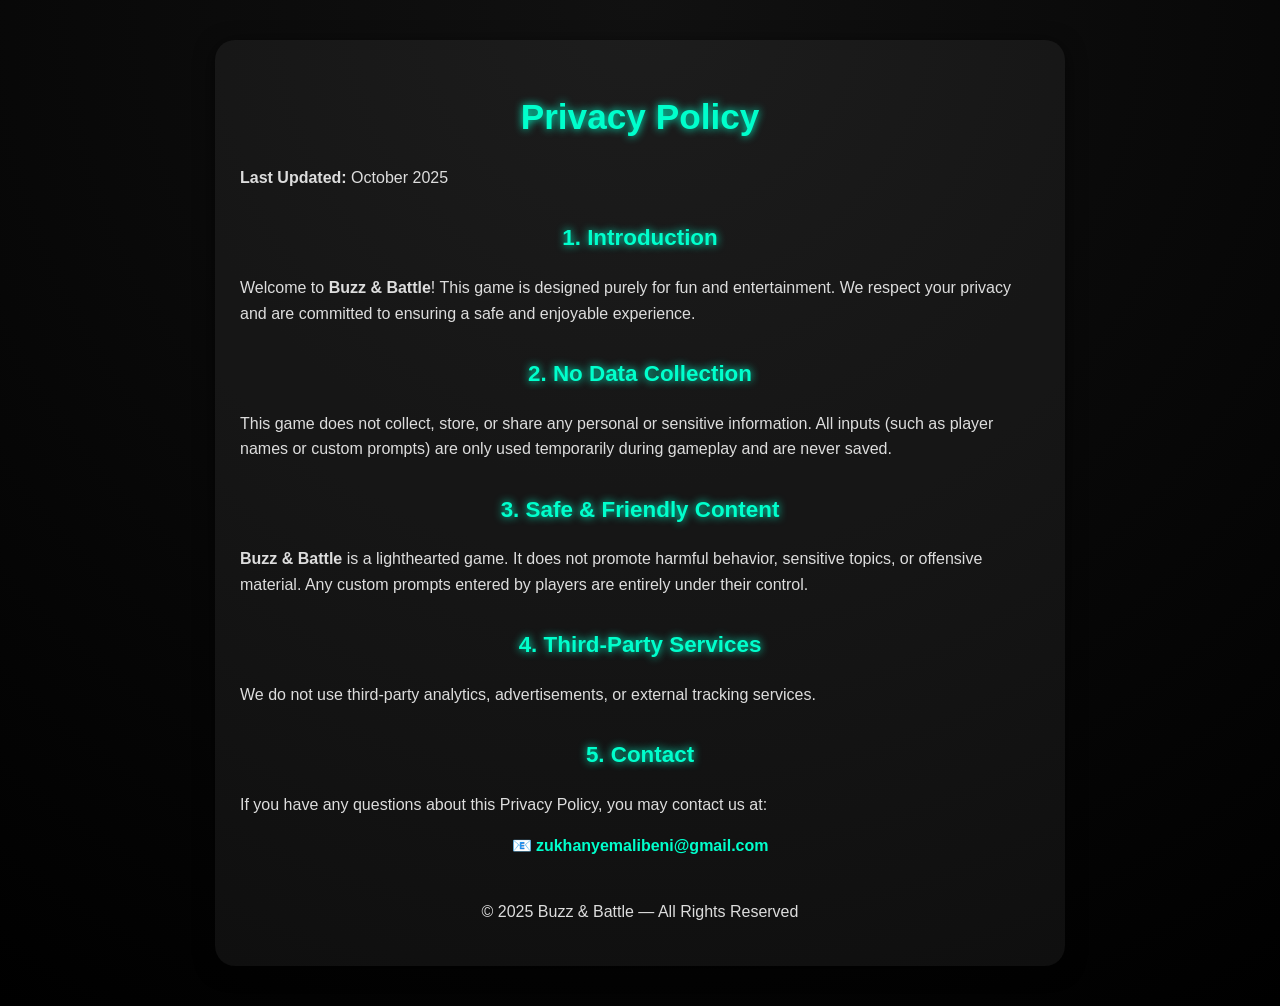
<file: index.html>
<!DOCTYPE html>
<html lang="en">
<head>
  <meta charset="UTF-8">
  <meta name="viewport" content="width=device-width, initial-scale=1.0">
  <title>Privacy Policy — Buzz & Battle</title>
  <link rel="stylesheet" href="style.css">
</head>
<body>
  <div class="container">
    <h1>Privacy Policy</h1>
    <p><strong>Last Updated:</strong> October 2025</p>

    <section>
      <h2>1. Introduction</h2>
      <p>Welcome to <strong>Buzz & Battle</strong>! This game is designed purely for fun and entertainment. 
         We respect your privacy and are committed to ensuring a safe and enjoyable experience.</p>
    </section>

    <section>
      <h2>2. No Data Collection</h2>
      <p>This game does not collect, store, or share any personal or sensitive information. 
         All inputs (such as player names or custom prompts) are only used temporarily during gameplay and are never saved.</p>
    </section>

    <section>
      <h2>3. Safe & Friendly Content</h2>
      <p><strong>Buzz & Battle</strong> is a lighthearted game. It does not promote harmful behavior, sensitive topics, or offensive material. 
         Any custom prompts entered by players are entirely under their control.</p>
    </section>

    <section>
      <h2>4. Third-Party Services</h2>
      <p>We do not use third-party analytics, advertisements, or external tracking services.</p>
    </section>

    <section>
      <h2>5. Contact</h2>
      <p>If you have any questions about this Privacy Policy, you may contact us at:</p>
      <p class="email">📧 zukhanyemalibeni@gmail.com</p>
    </section>

    <footer>
      <p>© 2025 Buzz & Battle — All Rights Reserved</p>
    </footer>
  </div>

  <script src="script.js"></script>
</body>
</html>
</file>
<file: style.css>
/* Global Styles */
body {
  font-family: "Segoe UI", Tahoma, Geneva, Verdana, sans-serif;
  background: radial-gradient(circle at top, #111, #000);
  color: #eee;
  margin: 0;
  padding: 0;
  line-height: 1.6;
}

.container {
  max-width: 800px;
  margin: 40px auto;
  padding: 25px;
  background: rgba(255, 255, 255, 0.05);
  border-radius: 20px;
  box-shadow: 0px 4px 20px rgba(0,0,0,0.6);
}

h1, h2 {
  text-align: center;
  color: #00ffcc;
  text-shadow: 0px 0px 8px #00ffcc;
}

h1 {
  margin-bottom: 20px;
  font-size: 2.2rem;
}

h2 {
  margin-top: 30px;
  font-size: 1.4rem;
}

p {
  font-size: 1rem;
  color: #ddd;
}

.email {
  font-weight: bold;
  color: #00ffcc;
  text-align: center;
}

footer {
  margin-top: 40px;
  text-align: center;
  font-size: 0.9rem;
  color: #aaa;
}

section {
  margin-bottom: 25px;
}
</file>
